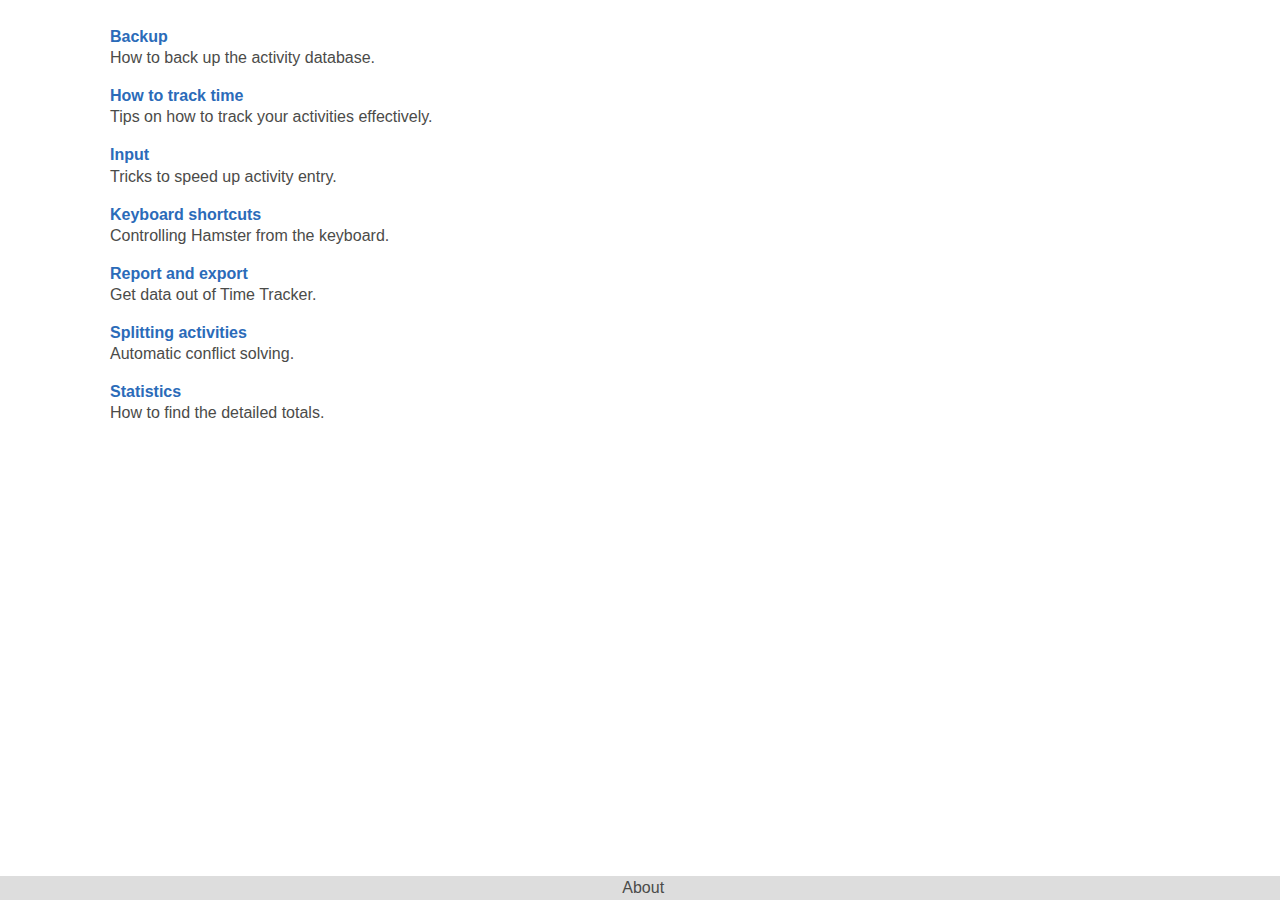
<file: help/C/index.html>
<!DOCTYPE html>
<html>
<head>
<meta http-equiv="Content-Type" content="text/html; charset=UTF-8">
<meta name="viewport" content="width=device-width, initial-scale=1.0, user-scalable=yes">
<title>Hamster Manual</title>
<link rel="stylesheet" type="text/css" href="C.css">
<script type="text/javascript" src="highlight.pack.js"></script><script>
document.addEventListener('DOMContentLoaded', function() {
  var matches = document.querySelectorAll('code.syntax')
  for (var i = 0; i < matches.length; i++) {
    hljs.highlightBlock(matches[i]);
  }
}, false);</script><script type="text/javascript" src="yelp.js"></script>
</head>
<body><main><div class="page">
<header><div class="inner pagewide"></div></header><article><div class="hgroup pagewide"></div>
<div class="region"><div class="contents pagewide"><div class="links topiclinks"><div class="inner"><div class="region"><div class="links-divs">
<div class="linkdiv "><a class="linkdiv" href="backup.html" title="Backup"><span class="title">Backup</span><span class="linkdiv-dash"> — </span><span class="desc">How to back up the activity database.</span></a></div>
<div class="linkdiv "><a class="linkdiv" href="tracking.html" title="How to track time"><span class="title">How to track time</span><span class="linkdiv-dash"> — </span><span class="desc">Tips on how to track your activities effectively.</span></a></div>
<div class="linkdiv "><a class="linkdiv" href="input.html" title="Input"><span class="title">Input</span><span class="linkdiv-dash"> — </span><span class="desc">Tricks to speed up activity entry.</span></a></div>
<div class="linkdiv "><a class="linkdiv" href="keys.html" title="Keyboard shortcuts"><span class="title">Keyboard shortcuts</span><span class="linkdiv-dash"> — </span><span class="desc">Controlling Hamster from the keyboard.</span></a></div>
<div class="linkdiv "><a class="linkdiv" href="reports.html" title="Report and export"><span class="title">Report and export</span><span class="linkdiv-dash"> — </span><span class="desc">Get data out of Time Tracker.</span></a></div>
<div class="linkdiv "><a class="linkdiv" href="merge.html" title="Splitting activities"><span class="title">Splitting activities</span><span class="linkdiv-dash"> — </span><span class="desc">Automatic conflict solving.</span></a></div>
<div class="linkdiv "><a class="linkdiv" href="statistics.html" title="Statistics"><span class="title">Statistics</span><span class="linkdiv-dash"> — </span><span class="desc">How to find the detailed totals.</span></a></div>
</div></div></div></div></div></div>
<div class="clear"></div></article><footer><div class="inner pagewide"><div class="about ui-expander" role="contentinfo">
<div class="yelp-data yelp-data-ui-expander" data-yelp-expanded="false"></div>
<div class="inner">
<div class="hgroup"><h2><span class="title">About</span></h2></div>
<div class="region"><div class="contents">
<div class="credits">
<div class="credits-authors">
<div class="title"><span class="title">Written By</span></div>
<ul class="credits"><li>Milo Casagrande</li></ul>
</div>
<div class="credits-blank"></div>
<div class="credits-blank"></div>
</div>
<div class="license">
<div class="title"><span class="title">License</span></div>
<div class="contents"><p class="p">Creative Commons Share Alike 3.0</p></div>
</div>
</div></div>
</div>
</div></div></footer>
</div></main></body>
</html>
</file>
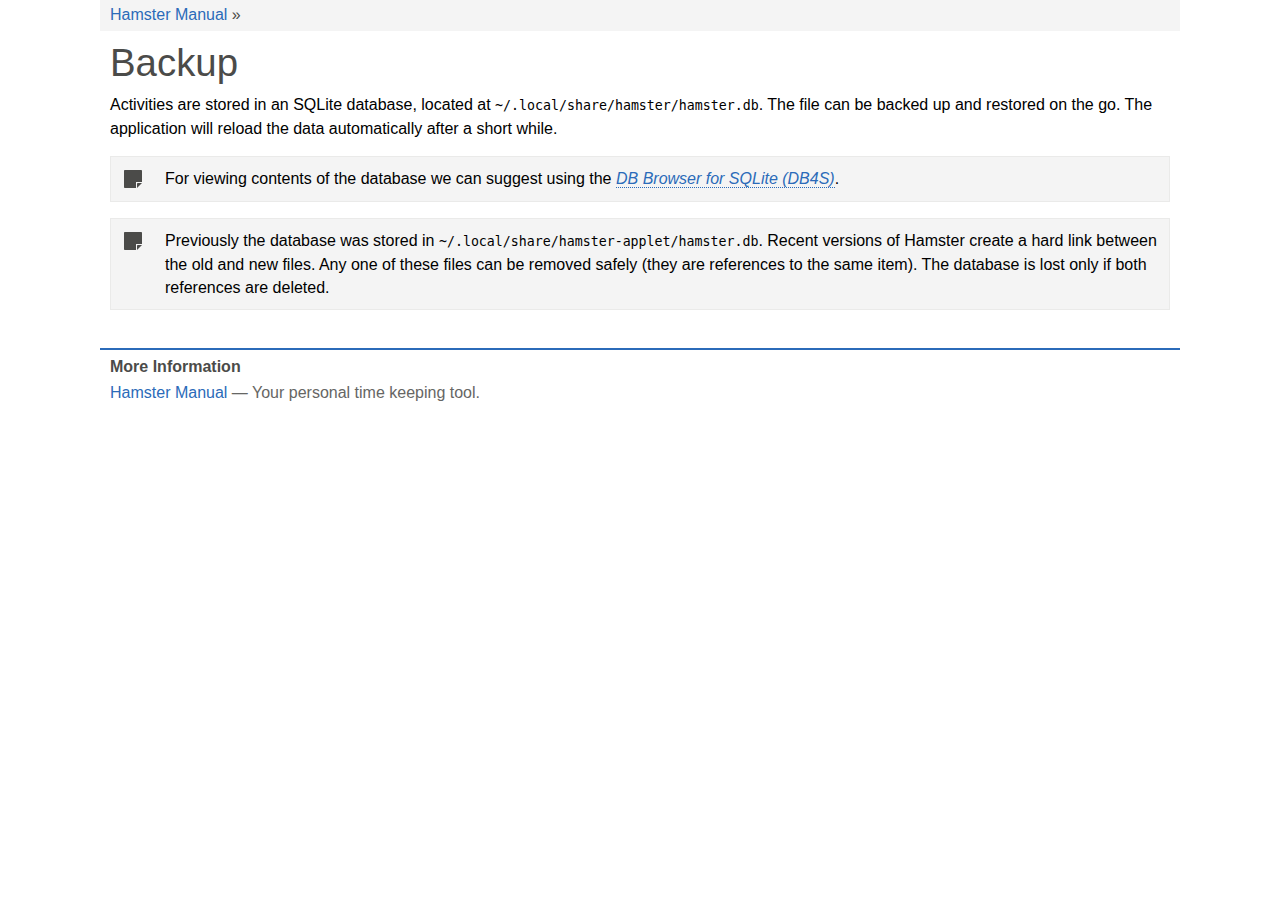
<file: help/C/backup.html>
<!DOCTYPE html>
<html>
<head>
<meta http-equiv="Content-Type" content="text/html; charset=UTF-8">
<meta name="viewport" content="width=device-width, initial-scale=1.0, user-scalable=yes">
<title>Backup</title>
<link rel="stylesheet" type="text/css" href="C.css">
<script type="text/javascript" src="highlight.pack.js"></script><script>
document.addEventListener('DOMContentLoaded', function() {
  var matches = document.querySelectorAll('code.syntax')
  for (var i = 0; i < matches.length; i++) {
    hljs.highlightBlock(matches[i]);
  }
}, false);</script><script type="text/javascript" src="yelp.js"></script>
</head>
<body><main><div class="page">
<header><div class="inner pagewide"><div class="trails" role="navigation"><div class="trail">
<a class="trail" href="index.html" title="Hamster Manual">Hamster Manual</a> » </div></div></div></header><article><div class="hgroup pagewide"><h1 class="title"><span class="title">Backup</span></h1></div>
<div class="region">
<div class="contents pagewide">
<p class="p">
    Activities are stored in an SQLite database, located at
    <span class="file">~/.local/share/hamster/hamster.db</span>.
    The file can be backed up and restored on the go.
    The application will reload the data automatically after a short while.
</p>
<div class="note" title="Note">
<svg width="24" height="24" version="1.1">
 <path class="yelp-svg-fill" d="m4 3h16c0.554 0 1 0.446 1 1v11h-6v6h-11c-0.554 0-1-0.446-1-1v-16c0-0.554 0.446-1 1-1z"></path>
 <path class="yelp-svg-fill" d="m17 16h4l-5 5v-4c0-0.554 0.446-1 1-1z"></path>
</svg><div class="inner"><div class="region"><div class="contents"><p class="p">
        For viewing contents of the database we can suggest using the
        <span class="link"><a href="https://sqlitebrowser.org/" title="https://sqlitebrowser.org/"><span class="app">DB Browser for SQLite (DB4S)</span></a></span>.
    </p></div></div></div>
</div>
<div class="note" title="Note">
<svg width="24" height="24" version="1.1">
 <path class="yelp-svg-fill" d="m4 3h16c0.554 0 1 0.446 1 1v11h-6v6h-11c-0.554 0-1-0.446-1-1v-16c0-0.554 0.446-1 1-1z"></path>
 <path class="yelp-svg-fill" d="m17 16h4l-5 5v-4c0-0.554 0.446-1 1-1z"></path>
</svg><div class="inner"><div class="region"><div class="contents"><p class="p">
        Previously the database was stored in
        <span class="file">~/.local/share/hamster-applet/hamster.db</span>.
        Recent versions of Hamster create a hard link between the old and new
        files.  Any one of these files can be removed safely (they are
        references to the same item).  The database is lost only if both
        references are deleted.
    </p></div></div></div>
</div>
</div>
<section class="links" role="navigation"><div class="inner">
<div class="hgroup pagewide"></div>
<div class="contents pagewide"><div class="links guidelinks"><div class="inner">
<div class="title"><h2><span class="title">More Information</span></h2></div>
<div class="region"><ul><li class="links ">
<a href="index.html" title="Hamster Manual">Hamster Manual</a><span class="desc"> — Your personal time keeping tool.</span>
</li></ul></div>
</div></div></div>
</div></section>
</div>
<div class="clear"></div></article><footer><div class="inner pagewide"></div></footer>
</div></main></body>
</html>
</file>
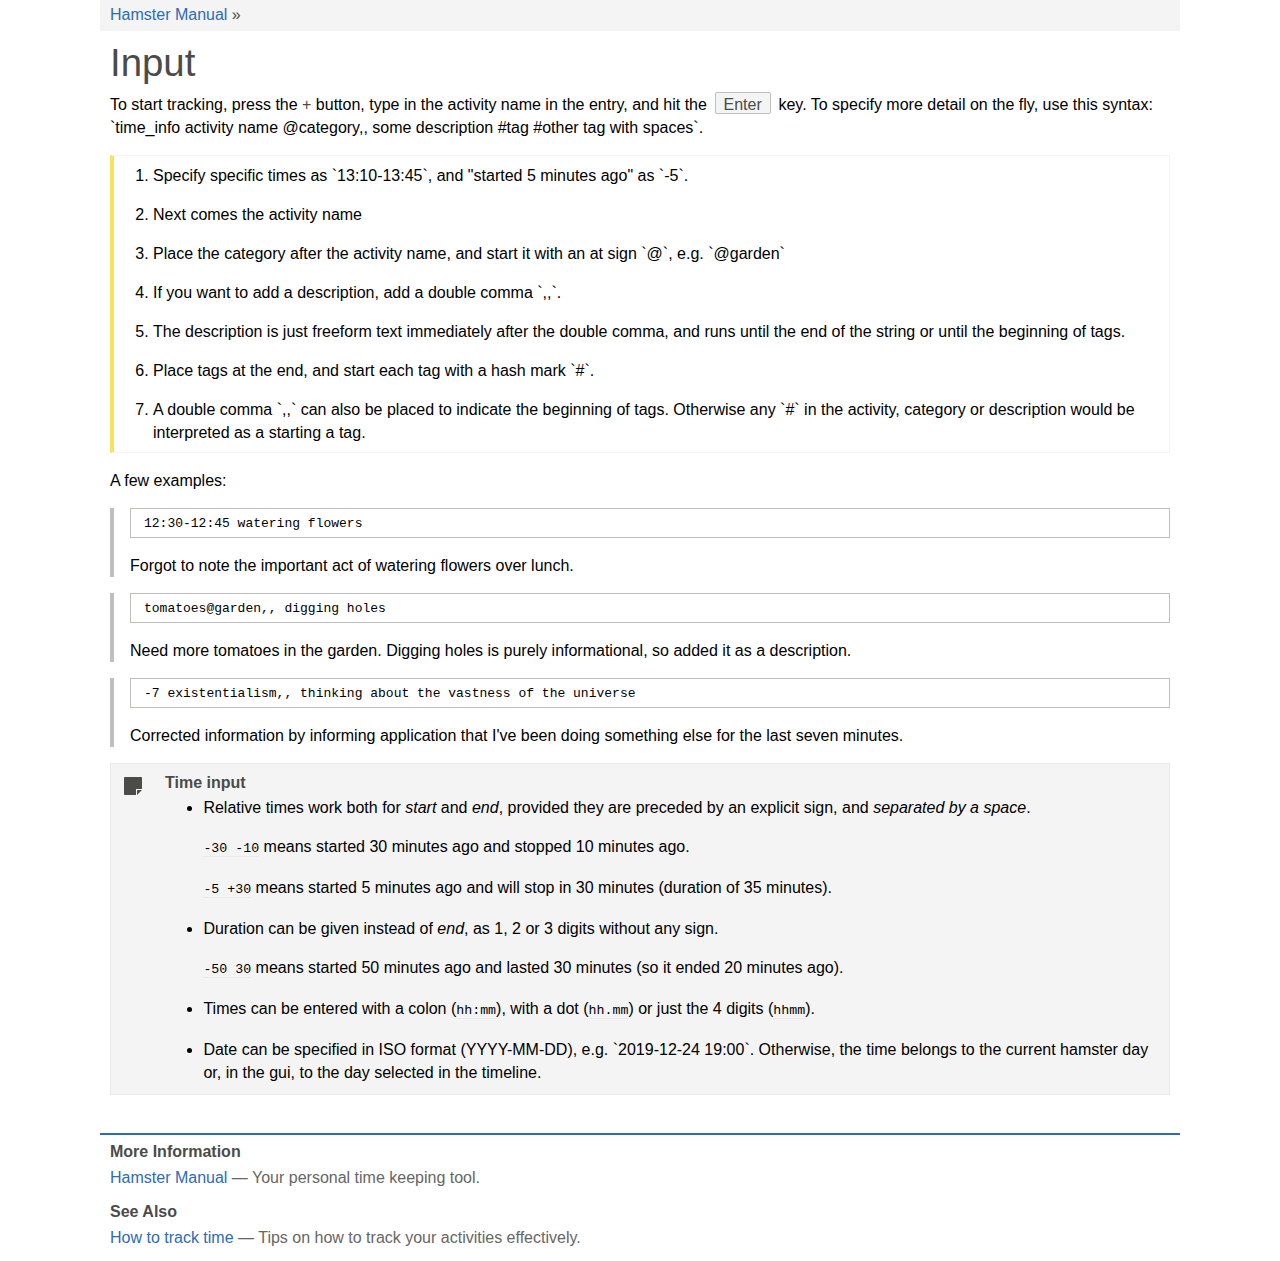
<file: help/C/input.html>
<!DOCTYPE html>
<html>
<head>
<meta http-equiv="Content-Type" content="text/html; charset=UTF-8">
<meta name="viewport" content="width=device-width, initial-scale=1.0, user-scalable=yes">
<title>Input</title>
<link rel="stylesheet" type="text/css" href="C.css">
<script type="text/javascript" src="highlight.pack.js"></script><script>
document.addEventListener('DOMContentLoaded', function() {
  var matches = document.querySelectorAll('code.syntax')
  for (var i = 0; i < matches.length; i++) {
    hljs.highlightBlock(matches[i]);
  }
}, false);</script><script type="text/javascript" src="yelp.js"></script>
</head>
<body><main><div class="page">
<header><div class="inner pagewide"><div class="trails" role="navigation"><div class="trail">
<a class="trail" href="index.html" title="Hamster Manual">Hamster Manual</a> » </div></div></div></header><article><div class="hgroup pagewide"><h1 class="title"><span class="title">Input</span></h1></div>
<div class="region">
<div class="contents pagewide">
<p class="p">
    To start tracking, press the <span class="gui">+</span> button,
    type in the activity name in the entry,
    and hit the <span class="key"><kbd>Enter</kbd></span> key.
    To specify more detail on the fly, use this syntax: 
    `time_info activity name @category,, some description #tag #other tag with spaces`.
</p>
<div class="steps"><div class="inner"><div class="region"><ol class="steps">
<li class="steps"><p class="p">Specify specific times as `13:10-13:45`, and "started 5 minutes ago" as `-5`.</p></li>
<li class="steps"><p class="p">Next comes the activity name</p></li>
<li class="steps"><p class="p">Place the category after the activity name, and start it with an at sign `@`, e.g. `@garden`</p></li>
<li class="steps"><p class="p">If you want to add a description, add a double comma `,,`.</p></li>
<li class="steps"><p class="p">The description is just freeform text immediately after the double comma, and runs until the end of the string or until the beginning of tags.</p></li>
<li class="steps"><p class="p">Place tags at the end, and start each tag with a hash mark `#`.</p></li>
<li class="steps"><p class="p">A double comma `,,` can also be placed to indicate the beginning of tags. Otherwise any `#` in the activity, category or description would be interpreted as a starting a tag.</p></li>
</ol></div></div></div>
<p class="p">
    A few examples:
</p>
<div class="example"><div class="inner"><div class="region"><div class="contents">
<div class="code"><pre class="contents"><code>12:30-12:45 watering flowers</code></pre></div>
<p class="p">Forgot to note the important act of watering flowers over lunch.</p>
</div></div></div></div>
<div class="example"><div class="inner"><div class="region"><div class="contents">
<div class="code"><pre class="contents"><code>tomatoes@garden,, digging holes</code></pre></div>
<p class="p">
        Need more tomatoes in the garden. Digging holes is purely informational,
        so added it as a description.
    </p>
</div></div></div></div>
<div class="example"><div class="inner"><div class="region"><div class="contents">
<div class="code"><pre class="contents"><code>-7 existentialism,, thinking about the vastness of the universe</code></pre></div>
<p class="p">
        Corrected information by informing application that I've been
        doing something else for the last seven minutes.
    </p>
</div></div></div></div>
<div class="note" title="Note">
<svg width="24" height="24" version="1.1">
 <path class="yelp-svg-fill" d="m4 3h16c0.554 0 1 0.446 1 1v11h-6v6h-11c-0.554 0-1-0.446-1-1v-16c0-0.554 0.446-1 1-1z"></path>
 <path class="yelp-svg-fill" d="m17 16h4l-5 5v-4c0-0.554 0.446-1 1-1z"></path>
</svg><div class="inner">
<div class="title title-note"><h2><span class="title">Time input</span></h2></div>
<div class="region"><div class="contents"><div class="list"><div class="inner"><div class="region"><ul class="list">
<li class="list">
<p class="p">Relative times work both for <span class="var">start</span> and <span class="var">end</span>,
            provided they are preceded by an explicit sign, 
            and <span class="em">separated by a space</span>.</p>
<p class="p"><span class="code">-30 -10</span> means started 30 minutes ago and stopped 10 minutes ago.</p>
<p class="p"><span class="code">-5 +30</span> means started 5 minutes ago and will stop in 30 minutes
            (duration of 35 minutes).</p>
</li>
<li class="list">
<p class="p">Duration can be given instead of <span class="var">end</span>, 
            as 1, 2 or 3 digits without any sign.</p>
<p class="p"><span class="code">-50 30</span> means started 50 minutes ago and lasted 30 minutes
            (so it ended 20 minutes ago).</p>
</li>
<li class="list"><p class="p">Times can be entered with a colon (<span class="code">hh:mm</span>),
            with a dot (<span class="code">hh.mm</span>) or just the 4 digits (<span class="code">hhmm</span>).</p></li>
<li class="list"><p class="p">Date can be specified in ISO format (YYYY-MM-DD), e.g. `2019-12-24 19:00`. Otherwise, the time belongs to the current hamster day or, in the gui, to the day selected in the timeline.</p></li>
</ul></div></div></div></div></div>
</div>
</div>
</div>
<section class="links" role="navigation"><div class="inner">
<div class="hgroup pagewide"></div>
<div class="contents pagewide">
<div class="links guidelinks"><div class="inner">
<div class="title"><h2><span class="title">More Information</span></h2></div>
<div class="region"><ul><li class="links ">
<a href="index.html" title="Hamster Manual">Hamster Manual</a><span class="desc"> — Your personal time keeping tool.</span>
</li></ul></div>
</div></div>
<div class="links seealsolinks"><div class="inner">
<div class="title"><h2><span class="title">See Also</span></h2></div>
<div class="region"><ul><li class="links ">
<a href="tracking.html" title="How to track time">How to track time</a><span class="desc"> — Tips on how to track your activities effectively.</span>
</li></ul></div>
</div></div>
</div>
</div></section>
</div>
<div class="clear"></div></article><footer><div class="inner pagewide"></div></footer>
</div></main></body>
</html>
</file>
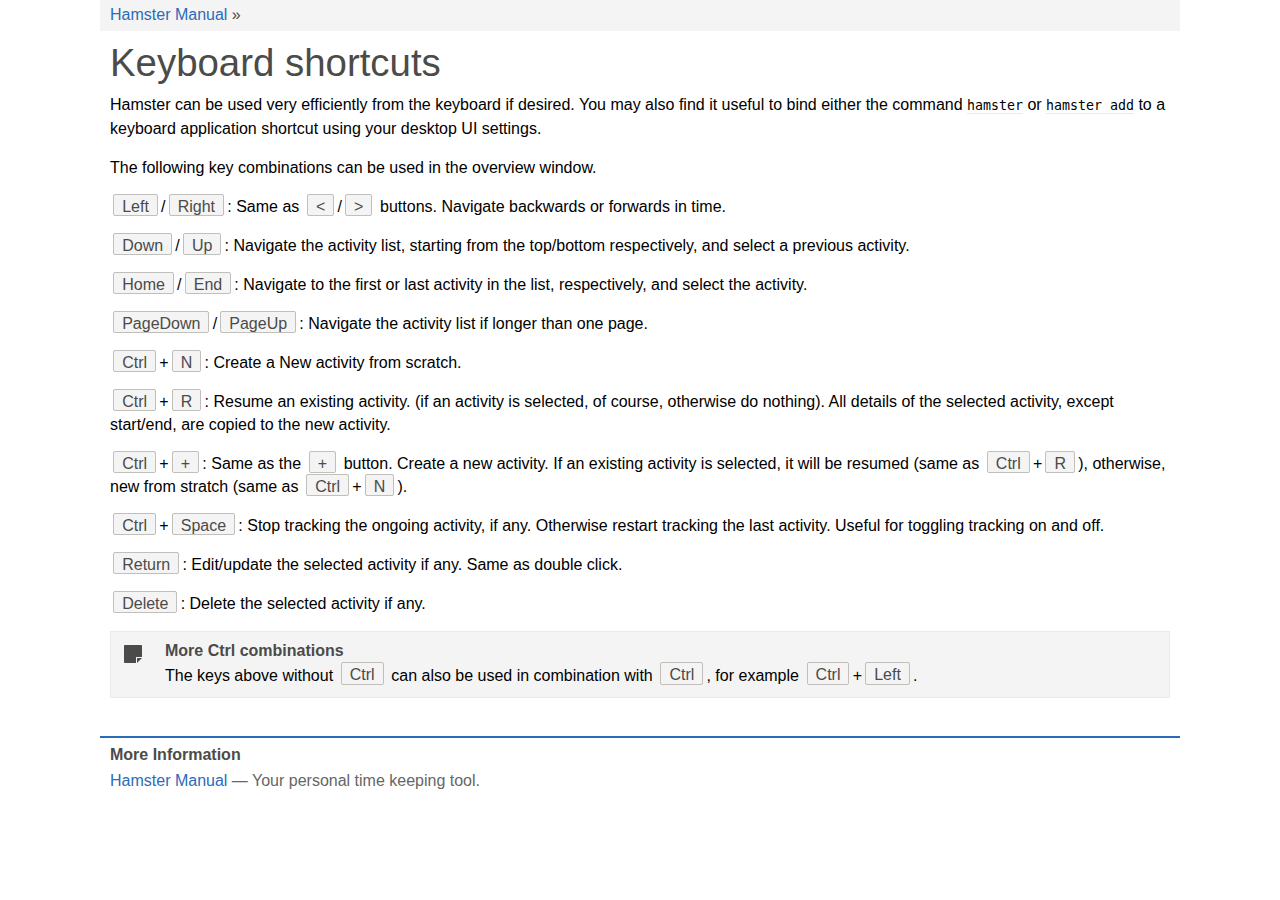
<file: help/C/keys.html>
<!DOCTYPE html>
<html>
<head>
<meta http-equiv="Content-Type" content="text/html; charset=UTF-8">
<meta name="viewport" content="width=device-width, initial-scale=1.0, user-scalable=yes">
<title>Keyboard shortcuts</title>
<link rel="stylesheet" type="text/css" href="C.css">
<script type="text/javascript" src="highlight.pack.js"></script><script>
document.addEventListener('DOMContentLoaded', function() {
  var matches = document.querySelectorAll('code.syntax')
  for (var i = 0; i < matches.length; i++) {
    hljs.highlightBlock(matches[i]);
  }
}, false);</script><script type="text/javascript" src="yelp.js"></script>
</head>
<body><main><div class="page">
<header><div class="inner pagewide"><div class="trails" role="navigation"><div class="trail">
<a class="trail" href="index.html" title="Hamster Manual">Hamster Manual</a> » </div></div></div></header><article><div class="hgroup pagewide"><h1 class="title"><span class="title">Keyboard shortcuts</span></h1></div>
<div class="region">
<div class="contents pagewide">
<p class="p"> Hamster can be used very efficiently from the keyboard if desired. You
    may also find it useful to bind either the command <span class="code">hamster</span>
    or <span class="code">hamster add</span> to a keyboard application shortcut using
    your desktop UI settings.</p>
<p class="p"> The following key combinations can be used in the overview window.</p>
<p class="p"><span class="key"><kbd>Left</kbd></span>/<span class="key"><kbd>Right</kbd></span>:
Same as <span class="key"><kbd>&lt;</kbd></span>/<span class="key"><kbd>&gt;</kbd></span> buttons.
Navigate backwards or forwards in time.</p>
<p class="p"><span class="key"><kbd>Down</kbd></span>/<span class="key"><kbd>Up</kbd></span>: Navigate the activity list, starting from the
top/bottom respectively, and select a previous activity.</p>
<p class="p"><span class="key"><kbd>Home</kbd></span>/<span class="key"><kbd>End</kbd></span>: Navigate to the first or last activity in the
list, respectively, and select the activity.</p>
<p class="p"><span class="key"><kbd>PageDown</kbd></span>/<span class="key"><kbd>PageUp</kbd></span>: Navigate the activity list if longer
than one page.</p>
<p class="p"><span class="key"><kbd>Ctrl</kbd></span>+<span class="key"><kbd>N</kbd></span>: Create a New activity from scratch.</p>
<p class="p"><span class="key"><kbd>Ctrl</kbd></span>+<span class="key"><kbd>R</kbd></span>: Resume an existing activity.
(if an activity is selected, of course, otherwise do nothing).
All details of the selected activity, except start/end, are copied to the new activity.</p>
<p class="p"><span class="key"><kbd>Ctrl</kbd></span>+<span class="key"><kbd>+</kbd></span>: Same as the <span class="key"><kbd>+</kbd></span> button.
Create a new activity.
If an existing activity is selected,
it will be resumed (same as <span class="key"><kbd>Ctrl</kbd></span>+<span class="key"><kbd>R</kbd></span>),
otherwise, new from stratch (same as <span class="key"><kbd>Ctrl</kbd></span>+<span class="key"><kbd>N</kbd></span>).</p>
<p class="p"><span class="key"><kbd>Ctrl</kbd></span>+<span class="key"><kbd>Space</kbd></span>: Stop tracking the ongoing activity, if
any. Otherwise restart tracking the last activity. Useful for toggling tracking on and off.</p>
<p class="p"><span class="key"><kbd>Return</kbd></span>: Edit/update the selected activity if any. Same as double
click.</p>
<p class="p"><span class="key"><kbd>Delete</kbd></span>: Delete the selected activity if any.</p>
<div class="note" title="Note">
<svg width="24" height="24" version="1.1">
 <path class="yelp-svg-fill" d="m4 3h16c0.554 0 1 0.446 1 1v11h-6v6h-11c-0.554 0-1-0.446-1-1v-16c0-0.554 0.446-1 1-1z"></path>
 <path class="yelp-svg-fill" d="m17 16h4l-5 5v-4c0-0.554 0.446-1 1-1z"></path>
</svg><div class="inner">
<div class="title title-note"><h2><span class="title">More Ctrl combinations</span></h2></div>
<div class="region"><div class="contents"><p class="p"> The keys above without <span class="key"><kbd>Ctrl</kbd></span> can also be used in
    combination with <span class="key"><kbd>Ctrl</kbd></span>, for example
    <span class="key"><kbd>Ctrl</kbd></span>+<span class="key"><kbd>Left</kbd></span>.</p></div></div>
</div>
</div>
</div>
<section class="links" role="navigation"><div class="inner">
<div class="hgroup pagewide"></div>
<div class="contents pagewide"><div class="links guidelinks"><div class="inner">
<div class="title"><h2><span class="title">More Information</span></h2></div>
<div class="region"><ul><li class="links ">
<a href="index.html" title="Hamster Manual">Hamster Manual</a><span class="desc"> — Your personal time keeping tool.</span>
</li></ul></div>
</div></div></div>
</div></section>
</div>
<div class="clear"></div></article><footer><div class="inner pagewide"></div></footer>
</div></main></body>
</html>
</file>
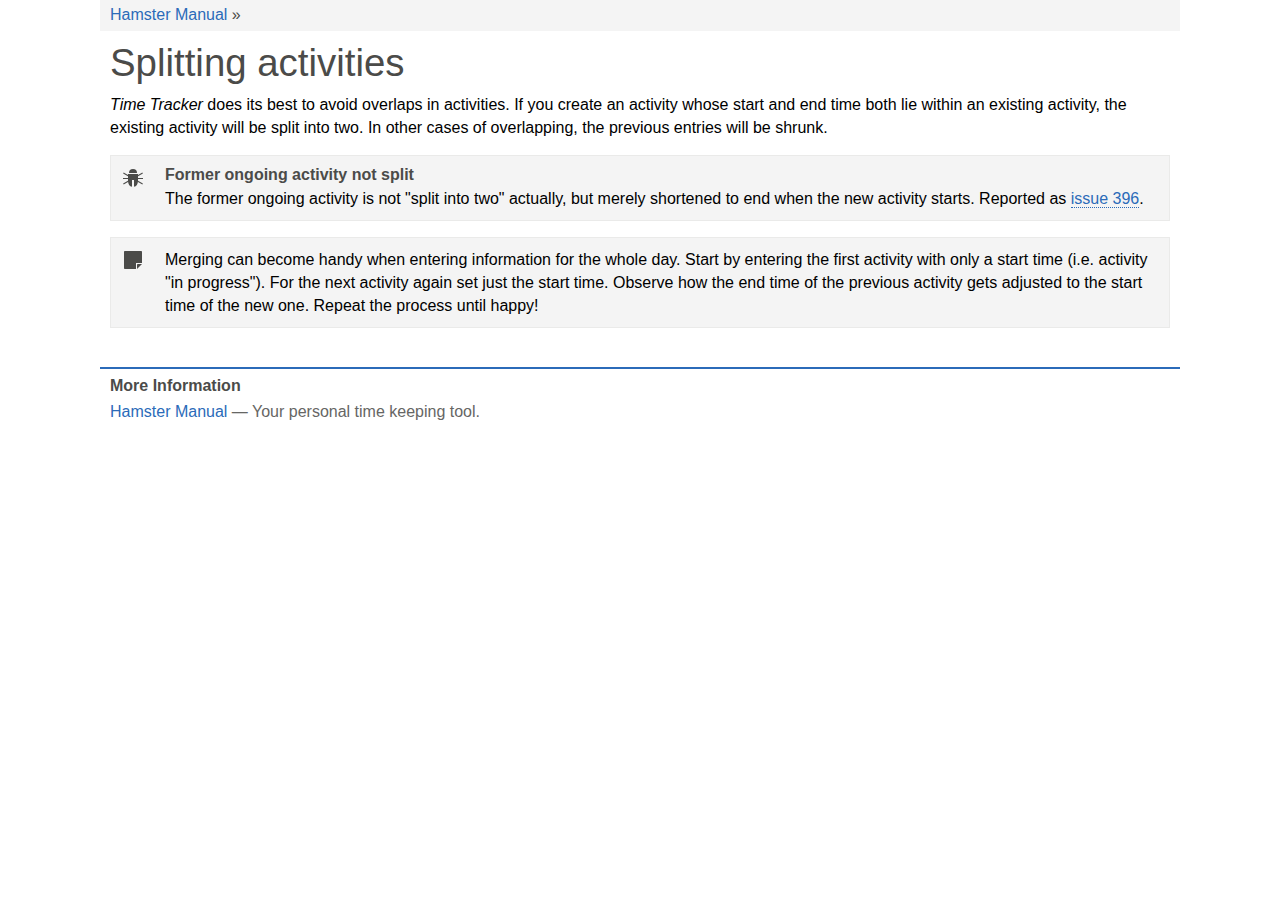
<file: help/C/merge.html>
<!DOCTYPE html>
<html>
<head>
<meta http-equiv="Content-Type" content="text/html; charset=UTF-8">
<meta name="viewport" content="width=device-width, initial-scale=1.0, user-scalable=yes">
<title>Splitting activities</title>
<link rel="stylesheet" type="text/css" href="C.css">
<script type="text/javascript" src="highlight.pack.js"></script><script>
document.addEventListener('DOMContentLoaded', function() {
  var matches = document.querySelectorAll('code.syntax')
  for (var i = 0; i < matches.length; i++) {
    hljs.highlightBlock(matches[i]);
  }
}, false);</script><script type="text/javascript" src="yelp.js"></script>
</head>
<body><main><div class="page">
<header><div class="inner pagewide"><div class="trails" role="navigation"><div class="trail">
<a class="trail" href="index.html" title="Hamster Manual">Hamster Manual</a> » </div></div></div></header><article><div class="hgroup pagewide"><h1 class="title"><span class="title">Splitting activities</span></h1></div>
<div class="region">
<div class="contents pagewide">
<p class="p">
    <span class="app">Time Tracker</span> does its best to avoid overlaps in activities.
    If you create an activity whose start and end time both lie within an
    existing activity, the existing activity will be split into two. In
    other cases of overlapping, the previous entries will be shrunk.
</p>
<div class="note note-bug" title="Bug">
<svg width="24" height="24" version="1.1">
 <path class="yelp-svg-fill" d="m7 8v7h0.0078a5 6.3027 0 0 0 3.9922 5.867v-6.867h2v6.871a5 6.3027 0 0 0 3.988-5.871h0.012v-7h-10z"></path>
 <path class="yelp-svg-fill" d="m12 3a4 4 0 0 0-4 4h8a4 4 0 0 0-4-4z"></path>
 <path class="yelp-svg-fill" d="m16 12h6v1h-6z"></path>
 <path class="yelp-svg-fill" transform="rotate(-30)" d="m9.2045 16.361h6v1h-6z"></path>
 <path class="yelp-svg-fill" transform="rotate(30)" d="m21.704 4.2894h6v1h-6z"></path>
 <path class="yelp-svg-fill" d="m2 12h6v1h-6z"></path>
 <path class="yelp-svg-fill" transform="rotate(30)" d="m5.5801 4.3612h6v1h-6z"></path>
 <path class="yelp-svg-fill" transform="rotate(-30)" d="m-6.9199 16.289h6v1h-6z"></path>
</svg><div class="inner">
<div class="title title-note"><h2><span class="title">Former ongoing activity not split</span></h2></div>
<div class="region"><div class="contents"><p class="p">
        The former ongoing activity is not "split into two" actually,
        but merely shortened to end when the new activity starts.
        Reported as <span class="link"><a href="https://github.com/projecthamster/hamster/issues/396" title="https://github.com/projecthamster/hamster/issues/396">issue 396</a></span>.
    </p></div></div>
</div>
</div>
<div class="note" title="Note">
<svg width="24" height="24" version="1.1">
 <path class="yelp-svg-fill" d="m4 3h16c0.554 0 1 0.446 1 1v11h-6v6h-11c-0.554 0-1-0.446-1-1v-16c0-0.554 0.446-1 1-1z"></path>
 <path class="yelp-svg-fill" d="m17 16h4l-5 5v-4c0-0.554 0.446-1 1-1z"></path>
</svg><div class="inner"><div class="region"><div class="contents"><p class="p">
        Merging can become handy when entering information for the whole
        day. Start by entering the first activity with only a start time
        (i.e. activity "in progress"). For the next activity again set just
        the start time. Observe how the end time of the previous activity
        gets adjusted to the start time of the new one. Repeat the process
        until happy!
    </p></div></div></div>
</div>
</div>
<section class="links" role="navigation"><div class="inner">
<div class="hgroup pagewide"></div>
<div class="contents pagewide"><div class="links guidelinks"><div class="inner">
<div class="title"><h2><span class="title">More Information</span></h2></div>
<div class="region"><ul><li class="links ">
<a href="index.html" title="Hamster Manual">Hamster Manual</a><span class="desc"> — Your personal time keeping tool.</span>
</li></ul></div>
</div></div></div>
</div></section>
</div>
<div class="clear"></div></article><footer><div class="inner pagewide"></div></footer>
</div></main></body>
</html>
</file>
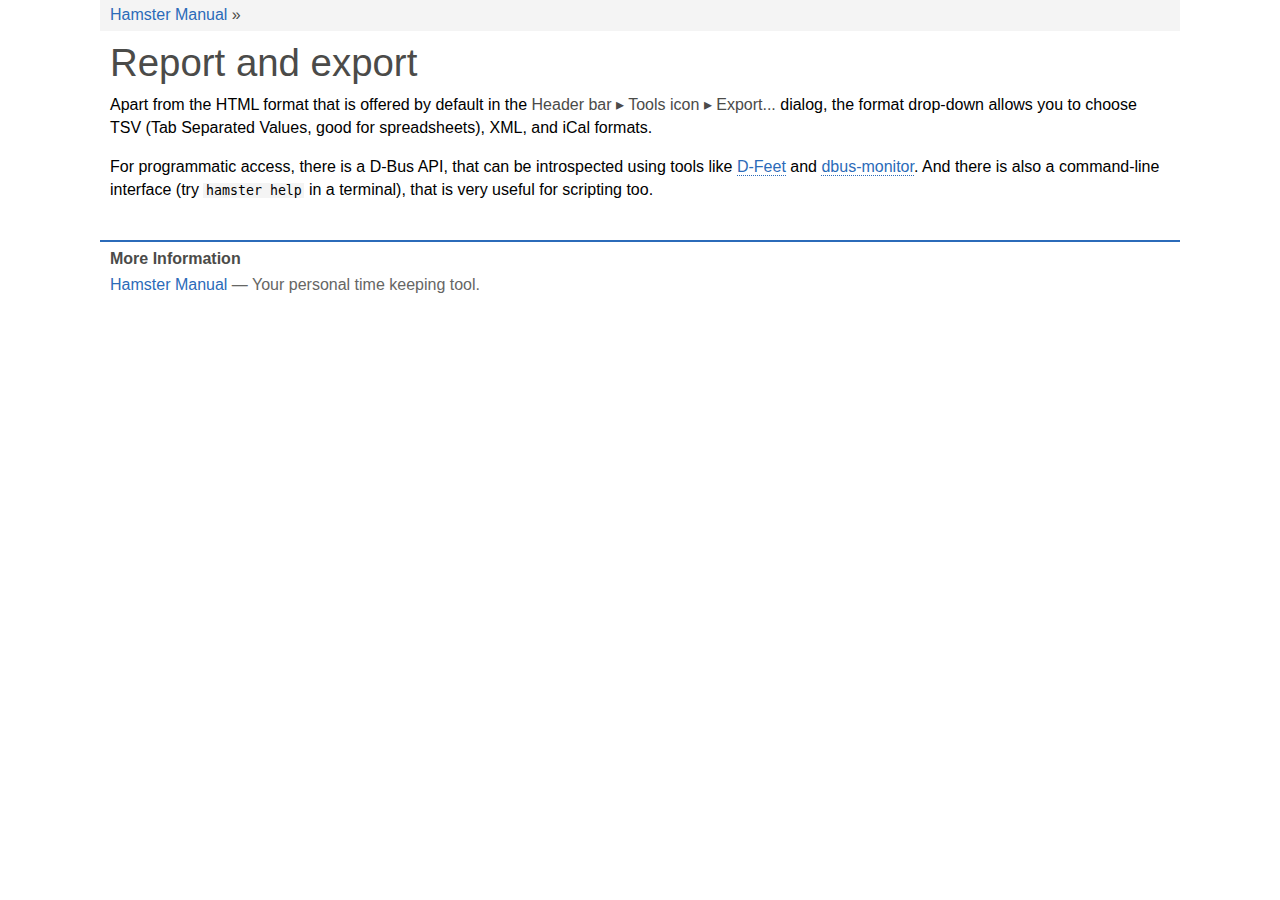
<file: help/C/reports.html>
<!DOCTYPE html>
<html>
<head>
<meta http-equiv="Content-Type" content="text/html; charset=UTF-8">
<meta name="viewport" content="width=device-width, initial-scale=1.0, user-scalable=yes">
<title>Report and export</title>
<link rel="stylesheet" type="text/css" href="C.css">
<script type="text/javascript" src="highlight.pack.js"></script><script>
document.addEventListener('DOMContentLoaded', function() {
  var matches = document.querySelectorAll('code.syntax')
  for (var i = 0; i < matches.length; i++) {
    hljs.highlightBlock(matches[i]);
  }
}, false);</script><script type="text/javascript" src="yelp.js"></script>
</head>
<body><main><div class="page">
<header><div class="inner pagewide"><div class="trails" role="navigation"><div class="trail">
<a class="trail" href="index.html" title="Hamster Manual">Hamster Manual</a> » </div></div></div></header><article><div class="hgroup pagewide"><h1 class="title"><span class="title">Report and export</span></h1></div>
<div class="region">
<div class="contents pagewide">
<p class="p">
    Apart from the HTML format that is offered by default 
    in the <span class="guiseq"><span class="gui">Header bar</span> ▸ <span class="gui">Tools icon</span> ▸ <span class="gui">Export...</span></span>
    dialog, the format drop-down allows you to choose
    TSV (Tab Separated Values, good for spreadsheets), XML, and iCal formats.
</p>
<p class="p">
    For programmatic access, there is a D-Bus API, that can be introspected
    using tools like 
    <span class="link"><a href="https://wiki.gnome.org/action/show/Apps/DFeet" title="https://wiki.gnome.org/action/show/Apps/DFeet">D-Feet</a></span> and 
    <span class="link"><a href="https://dbus.freedesktop.org/doc/dbus-monitor.1.html" title="https://dbus.freedesktop.org/doc/dbus-monitor.1.html">dbus-monitor</a></span>.
    
    And there is also a command-line interface (try <span class="cmd">hamster help</span> in a terminal),
    that is very useful for scripting too.
</p>
</div>
<section class="links" role="navigation"><div class="inner">
<div class="hgroup pagewide"></div>
<div class="contents pagewide"><div class="links guidelinks"><div class="inner">
<div class="title"><h2><span class="title">More Information</span></h2></div>
<div class="region"><ul><li class="links ">
<a href="index.html" title="Hamster Manual">Hamster Manual</a><span class="desc"> — Your personal time keeping tool.</span>
</li></ul></div>
</div></div></div>
</div></section>
</div>
<div class="clear"></div></article><footer><div class="inner pagewide"></div></footer>
</div></main></body>
</html>
</file>
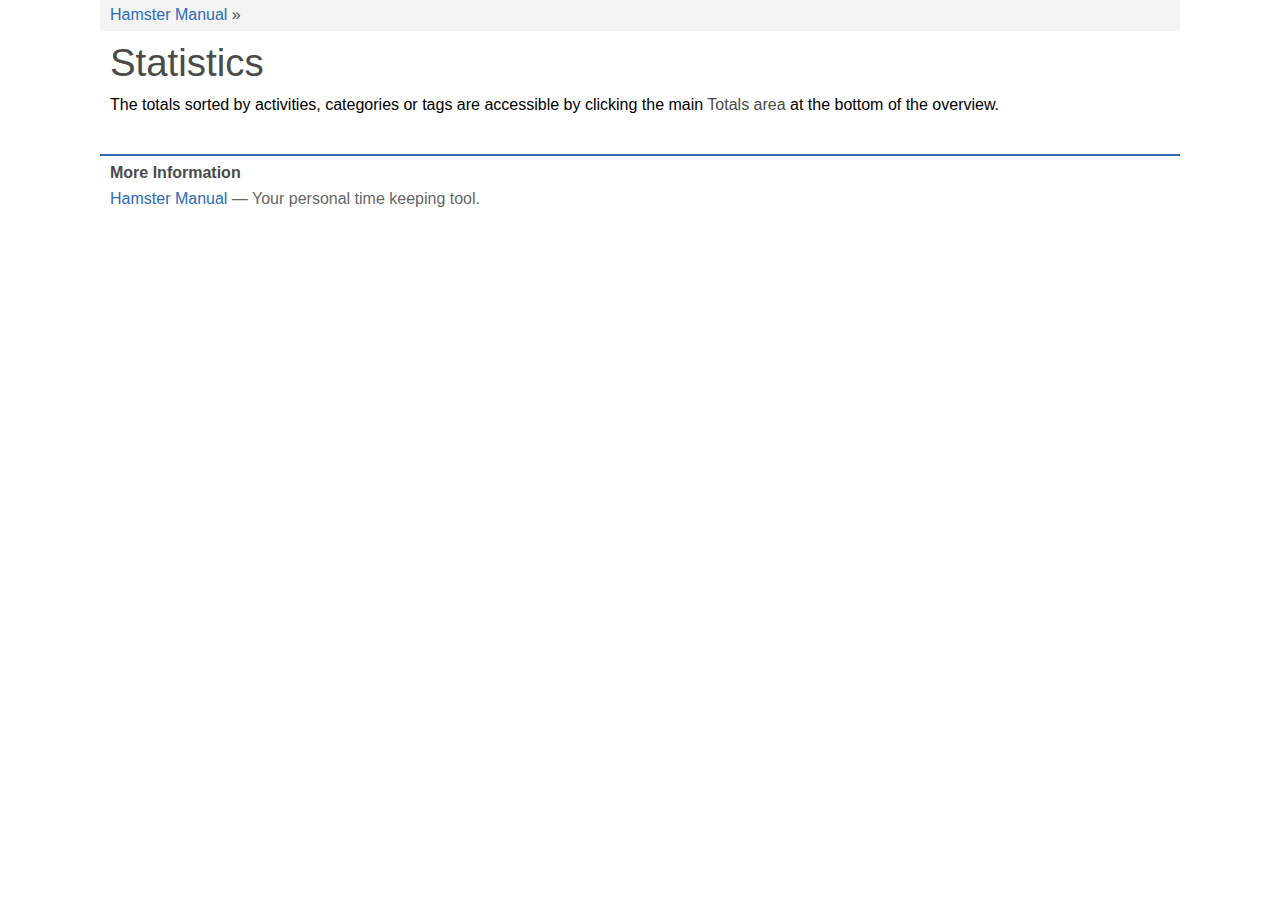
<file: help/C/statistics.html>
<!DOCTYPE html>
<html>
<head>
<meta http-equiv="Content-Type" content="text/html; charset=UTF-8">
<meta name="viewport" content="width=device-width, initial-scale=1.0, user-scalable=yes">
<title>Statistics</title>
<link rel="stylesheet" type="text/css" href="C.css">
<script type="text/javascript" src="highlight.pack.js"></script><script>
document.addEventListener('DOMContentLoaded', function() {
  var matches = document.querySelectorAll('code.syntax')
  for (var i = 0; i < matches.length; i++) {
    hljs.highlightBlock(matches[i]);
  }
}, false);</script><script type="text/javascript" src="yelp.js"></script>
</head>
<body><main><div class="page">
<header><div class="inner pagewide"><div class="trails" role="navigation"><div class="trail">
<a class="trail" href="index.html" title="Hamster Manual">Hamster Manual</a> » </div></div></div></header><article><div class="hgroup pagewide"><h1 class="title"><span class="title">Statistics</span></h1></div>
<div class="region">
<div class="contents pagewide"><p class="p">
    The totals sorted by activities, categories or tags
    are accessible by clicking the main <span class="gui">Totals area</span>
    at the bottom of the overview.
</p></div>
<section class="links" role="navigation"><div class="inner">
<div class="hgroup pagewide"></div>
<div class="contents pagewide"><div class="links guidelinks"><div class="inner">
<div class="title"><h2><span class="title">More Information</span></h2></div>
<div class="region"><ul><li class="links ">
<a href="index.html" title="Hamster Manual">Hamster Manual</a><span class="desc"> — Your personal time keeping tool.</span>
</li></ul></div>
</div></div></div>
</div></section>
</div>
<div class="clear"></div></article><footer><div class="inner pagewide"></div></footer>
</div></main></body>
</html>
</file>
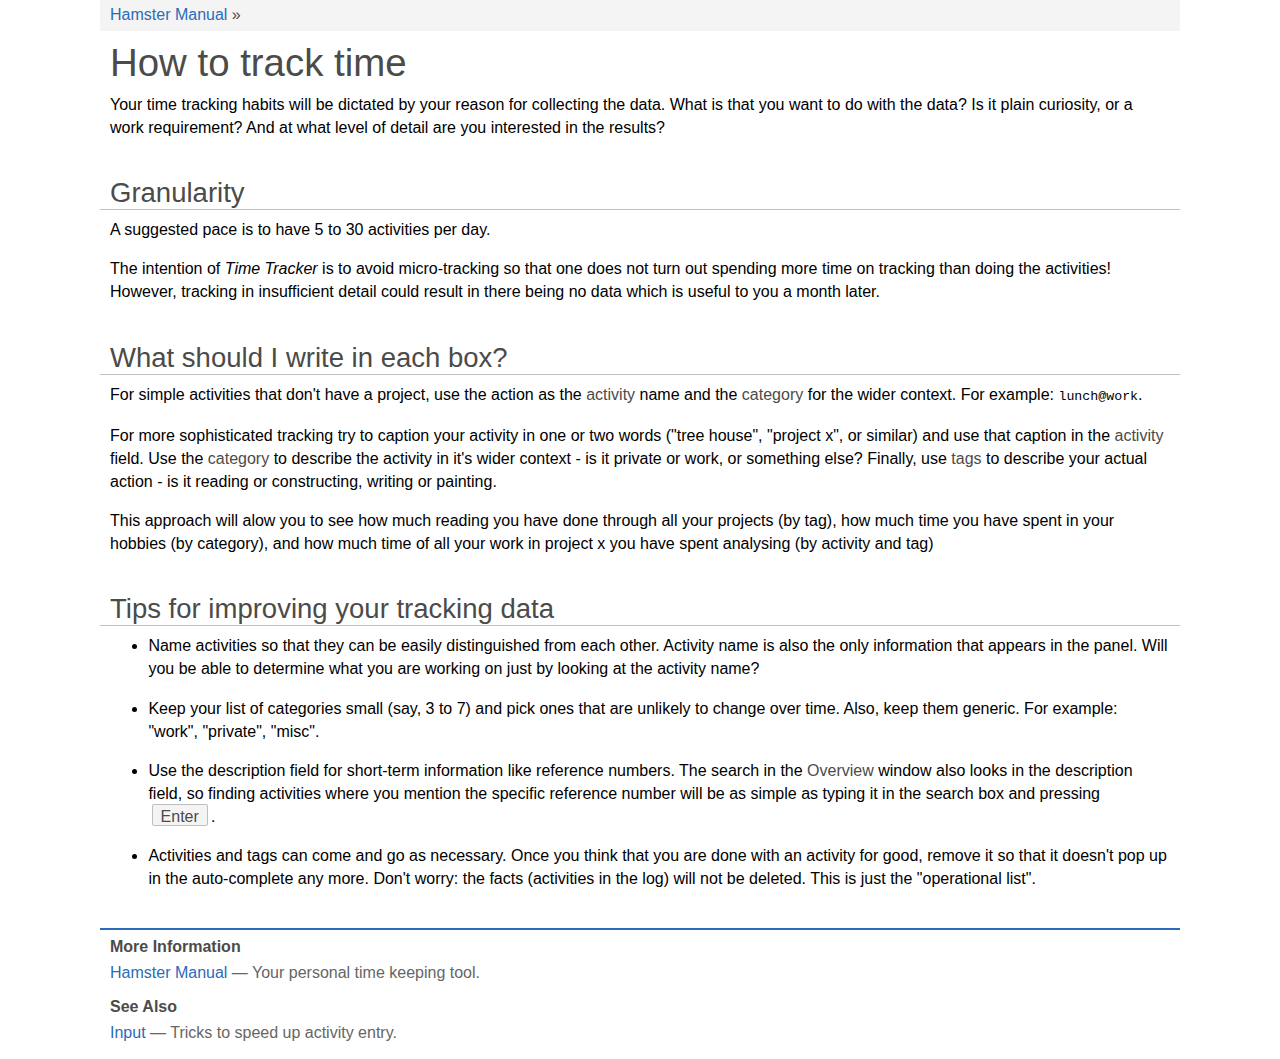
<file: help/C/tracking.html>
<!DOCTYPE html>
<html>
<head>
<meta http-equiv="Content-Type" content="text/html; charset=UTF-8">
<meta name="viewport" content="width=device-width, initial-scale=1.0, user-scalable=yes">
<title>How to track time</title>
<link rel="stylesheet" type="text/css" href="C.css">
<script type="text/javascript" src="highlight.pack.js"></script><script>
document.addEventListener('DOMContentLoaded', function() {
  var matches = document.querySelectorAll('code.syntax')
  for (var i = 0; i < matches.length; i++) {
    hljs.highlightBlock(matches[i]);
  }
}, false);</script><script type="text/javascript" src="yelp.js"></script>
</head>
<body><main><div class="page">
<header><div class="inner pagewide"><div class="trails" role="navigation"><div class="trail">
<a class="trail" href="index.html" title="Hamster Manual">Hamster Manual</a> » </div></div></div></header><article><div class="hgroup pagewide"><h1 class="title"><span class="title">How to track time</span></h1></div>
<div class="region">
<div class="contents pagewide"><p class="p">
    Your time tracking habits will be dictated by your reason for
    collecting the data. What is that you want to do with the data? Is it plain
    curiosity, or a work requirement? And at what level of detail are you
    interested in the results?
</p></div>
<section id="granularity"><div class="inner">
<div class="hgroup pagewide"><h2 class="title"><span class="title">Granularity</span></h2></div>
<div class="region"><div class="contents pagewide">
<p class="p">A suggested pace is to have 5 to 30 activities per day.</p>
<p class="p">
    The intention of <span class="app">Time Tracker</span> is to avoid micro-tracking so that
    one does not turn out spending more time on tracking than doing the
    activities! However, tracking in insufficient detail could result in
    there being no data which is useful to you a month later.
</p>
</div></div>
</div></section><section id="fields"><div class="inner">
<div class="hgroup pagewide"><h2 class="title"><span class="title">What should I write in each box?</span></h2></div>
<div class="region"><div class="contents pagewide">
<p class="p">
    For simple activities that don't have a project, use the action as the
    <span class="gui">activity</span> name and the <span class="gui">category</span> for the wider context. For
    example: <span class="input">lunch@work</span>.
</p>
<p class="p">
For more sophisticated tracking try to caption your activity in one or two
words ("tree house", "project x", or similar) and use that caption in the
<span class="gui">activity</span> field.
Use the <span class="gui">category</span> to describe the activity in it's wider context -
is it private or work, or something else?
Finally, use <span class="gui">tags</span> to describe your actual action - is it reading
or constructing, writing or painting.
</p>
<p class="p">This approach will alow you to see how much reading you have done through
all your projects (by tag), how much time you have spent in your hobbies
(by category), and how much time of all your work in project x you have spent
analysing (by activity and tag)
</p>
</div></div>
</div></section><section id=""><div class="inner">
<div class="hgroup pagewide"><h2 class="title"><span class="title">Tips for improving your tracking data</span></h2></div>
<div class="region"><div class="contents pagewide"><div class="list"><div class="inner"><div class="region"><ul class="list">
<li class="list"><p class="p">Name activities so that they can be easily distinguished from each
    other. Activity name is also the only information that appears in the
    panel.  Will you be able to determine what you are working on just
    by looking at the activity name?
    </p></li>
<li class="list"><p class="p">Keep your list of categories small (say, 3 to 7) and pick ones that
    are unlikely to change over time. Also, keep them generic. For example:
    "work", "private", "misc".
    </p></li>
<li class="list"><p class="p">Use the description field for short-term information like
    reference numbers. The search in the <span class="gui">Overview</span> window also
    looks in the description field, so finding activities where you mention
    the specific reference number will be as simple as typing it in the
    search box and pressing <span class="key"><kbd>Enter</kbd></span>.
    </p></li>
<li class="list"><p class="p">Activities and tags can come and go as necessary. Once you think
    that you are done with an activity for good, remove it so that it doesn't
    pop up in the auto-complete any more. Don't worry: the facts (activities in
    the log) will not be deleted. This is just the "operational list".
    </p></li>
</ul></div></div></div></div></div>
</div></section><section class="links" role="navigation"><div class="inner">
<div class="hgroup pagewide"></div>
<div class="contents pagewide">
<div class="links guidelinks"><div class="inner">
<div class="title"><h2><span class="title">More Information</span></h2></div>
<div class="region"><ul><li class="links ">
<a href="index.html" title="Hamster Manual">Hamster Manual</a><span class="desc"> — Your personal time keeping tool.</span>
</li></ul></div>
</div></div>
<div class="links seealsolinks"><div class="inner">
<div class="title"><h2><span class="title">See Also</span></h2></div>
<div class="region"><ul><li class="links ">
<a href="input.html" title="Input">Input</a><span class="desc"> — Tricks to speed up activity entry.</span>
</li></ul></div>
</div></div>
</div>
</div></section>
</div>
<div class="clear"></div></article><footer><div class="inner pagewide"></div></footer>
</div></main></body>
</html>
</file>
<file: help/C/C.css>
html { height: 100%; }
body {
  font-family: sans-serif;
  margin: 0; padding: 0;
  background-color: #ffffff;
  color: #000000;
  direction: ltr;
}
article, aside, nav, header, footer, section {
  display: block;
  margin: 0;
  padding: 0;
}
main {
  display: flex;
  flex-flow: row;
}
main > * {
  flex: 0 0 220px;
}
main > div.page {
  flex-grow: 1;
  margin: 0;
  display: flex;
  flex-flow: column;
  align-items: stretch;
  justify-content: flex-start;
  min-height: 100vh;
}
div.page > article { flex: 1 0 auto; }
div.page > header, div.page > footer { flex: 0 1 auto; }
.pagewide {
  max-width: 1060px;
  margin-left: auto;
  margin-right: auto;
  padding-left: 10px;
  padding-right: 10px;
}
aside.sidebar {
  width: 300px;
  padding: 20px 10px;
  background: rgb(244,244,244)
}
@media only screen and (max-width: 720px) {
  aside.sidebar {
    display: none;
  }
}
aside.sidebar-right { order: 3; }
aside.sidebar section { margin-top: 0; }
aside.sidebar * { margin-bottom: 20px; }
aside.sidebar section > div.inner > div.hgroup {
  border-bottom: none;
}
aside.sidebar section h2 {
  font-size: 1em;
  margin-bottom: 0;
}
article {
  padding-top: 10px;
  padding-bottom: 10px;
  min-height: 20em;
  background-color: #ffffff;
}
section {
  margin-top: 2.4em;
  clear: both;
}
section section {
  margin-top: 1.44em;
}
.yelp-hash-highlight {
  animation-name: yelp-hash-highlight;
  animation-duration: 0.5s;
  animation-fill-mode: forwards;
}
@keyframes yelp-hash-highlight {
  from { transform: translateY(0px) }
  25%  { transform: translateY(20px); }
  50%  { transform: translateY(0); }
  75%  { transform: translateY(10px); }
  to   { transform: translateY(0px); }
}
div.trails {
  margin: 0 -10px 0 -10px;
  padding: 0.2em 10px;
  background-color: rgb(244,244,244);
}
div.trail {
  margin: 0.2em 0;
  padding: 0 1em 0 1em;
  text-indent: -1em;
  color: rgb(75,75,73);
}
a.trail { white-space: nowrap; }
div.hgroup {
  margin-bottom: 0.5em;
  color: rgb(75,75,73);
}
section > div.inner > div.hgroup {
  margin-top: 0;
  border-bottom: solid 1px #c0bfbc;
}
section.links > div.inner > div.hgroup {
  border-bottom: solid 2px rgb(43,107,185);
}
section section.links > div.inner > div.hgroup {
  border: none;
}
h1, h2, h3, h4, h5, h6, h7 {
  margin: 0; padding: 0;
  font-weight: normal;
}
h1 { font-size: 2.4em; }
h2 { font-size: 1.72em; }
h3.title, h4.title, h5.title, h6.title, h7.title { font-size: 1.44em; }
h3, h4, h5, h6, h7 { font-size: 1em; }
p { line-height: 1.44em; }
div, pre, p { margin: 0; padding: 0; }
div.contents > * + *,
th > * + *, td > * + *,
dt > * + *, dd > * + *,
li > * + * { margin-top: 1em; }
p img { vertical-align: middle; }
p.lead { font-size: 1.2em; }
div.clear {
  margin: 0; padding: 0;
  height: 0; line-height: 0;
  clear: both;
}
.center { text-align: center; }

footer { background: #ddd; }
footer div.about {
  max-width: 700px;
  margin: 0 auto;
}
footer div.about > div.inner > div.hgroup {
  margin: 0; padding: 0;
  text-align: center;
  border: none;
}
footer div.about > div.inner > div.hgroup > h2 {
  margin: 0; padding: 0.2em;
  font-size: inherit;
}
footer div.about.ui-expander > div.inner > div.hgroup span.title:before {
  content: "";
}
div.copyrights { text-align: center; }
div.copyright { margin: 0; }
div.credits {
  display: flex;
  flex-flow: row wrap;
  align-items: stretch;
  justify-content: flex-start;
  margin: 0 -10px;
}
div.credits > * {
  vertical-align: top;
  text-align: left;
  flex: 1 0 300px;
  padding: 10px;
}
div.credits > *:empty { padding: 0; height: 0; }
ul.credits, ul.credits li {
  margin: 0; padding: 0;
  list-style-type: none;
}
ul.credits li {
  margin-left: 1em;
  text-indent: -1em;
}
div.license {
  padding-bottom: 10px;
}

table {
  border-collapse: collapse;
  border-color: #c0bfbc;
  border-width: 1px;
}
td, th {
  padding: 0.5em;
  vertical-align: top;
  border-color: #c0bfbc;
  border-width: 1px;
}
thead td, thead th, tfoot td, tfoot th {
  font-weight: bold;
  color: rgb(75,75,73);
  background-color: rgb(234,234,233);
}
th {
  text-align: left;
  font-weight: bold;
  color: rgb(75,75,73);
}

ul, ol, dl { margin: 0; padding: 0; }
li {
  margin: 1em 0 0 0;
  margin-left: 2.4em;
  padding: 0;
}
li:first-child { margin-top: 0; }
@media (max-width: 480px) {
  li {
    margin-left: 1.44em;
  }
}
dt { margin-top: 1em; }
dt:first-child { margin-top: 0; }
dt + dt { margin-top: 0; }
dd {
  margin: 0.2em 0 0 0;
  margin-left: 1.44em;
}
dd + dd { margin-top: 1em; }
ol.compact li { margin-top: 0.2em; }
ul.compact li { margin-top: 0.2em; }
ol.compact li:first-child { margin-top: 0; }
ul.compact li:first-child { margin-top: 0; }
dl.compact dt { margin-top: 0.2em; }
dl.compact dt:first-child { margin-top: 0; }
dl.compact dt + dt { margin-top: 0; }

div.tiles {
  display: flex;
  flex-flow: row wrap;
  align-items: stretch;
  justify-content: stretch;
  vertical-align: top;
  clear: both;
  margin: 0 -10px;
}
div.tiles > * {
  vertical-align: top;
  margin: 0;
  padding: 10px;
  max-width: none;
}
div.tiles > *:empty { padding: 0 10px; height: 0; }
div.tile4 { flex: 1 0 250px; }
div.tile3 { flex: 1 0 340px; }
div.tile2 { flex: 1 0 520px; }
div.tile1 { flex: 1 0 1060px; }

a {
  text-decoration: none;
  color: rgb(43,107,185);
}
a:visited { color: rgb(147,64,167); }
a:hover {
  border-bottom: dotted 1px rgb(43,107,185);
}
p a {
  border-bottom: dotted 1px rgb(43,107,185);
}
a img { border: none; }

.yelp-svg-fill {
  fill: rgb(75,75,73);
}
.yelp-svg-stroke {
  stroke: rgb(75,75,73);
}
div.title {
  margin: 0 0 0.2em 0;
  font-weight: bold;
  color: rgb(75,75,73);
}
div.title h1, div.title h2, div.title h3, div.title h4, div.title h5, div.title h6 {
  margin: 0;
  font-size: inherit;
  font-weight: inherit;
  color: inherit;
}
div.desc { margin: 0 0 0.2em 0; }
div.contents + div.desc { margin: 0.2em 0 0 0; }
pre.contents {
  padding: 0.5em 1em 0.5em 1em;
}
div.links-center { text-align: center; }
div.links .desc { color: rgb(102,102,100); }
div.links > div.inner > div.region > div.desc { font-style: italic; }
div.links ul { margin: 0; padding: 0; }
div.links ul ul {
  margin-left: 1em;
}
li.links {
  margin: 0.5em 0 0.5em 0;
  padding: 0;
  list-style-type: none;
}
li.links-head {
  margin-top: 1em;
  color: rgb(102,102,100);
  border-bottom: solid 1px #c0bfbc;
}
div.sectionlinks {
  display: inline-block;
  padding: 0 1em 0 1em;
  background-color: rgb(241,246,253);
  border: solid 1px rgb(43,107,185);
}
div.sectionlinks ul { margin: 0; }
div.sectionlinks li { padding: 0; }
div.sectionlinks div.title { margin: 0.5em 0 0.5em 0; }
div.sectionlinks div.sectionlinks {
  display: block;
  margin: 0.5em 0 0 0;
  padding: 0;
  border: none;
}
div.sectionlinks div.sectionlinks li {
  padding-left: 1.44em;
}
nav.prevnext { clear: both; }
div.region > nav.prevnext, div.region + nav.prevnext { margin-top: 1em; }
nav.prevnext > div.inner { float: right; }
nav.prevnext > div.inner > * {
  background-color: rgb(244,244,244);
  display: inline-block;
  position: relative;
  height: 1.44em;
  padding: 0.2em 0.83em 0 0.83em;
  margin-bottom: 1em;
  border: solid 1px #c0bfbc;
}
nav.prevnext > div.inner > span { visibility: hidden; }
nav.prevnext > div.inner > a + a {
  border-left: none;
}
nav.prevnext > div.inner > a:first-child {
  border-top-left-radius: 2px;
  border-bottom-left-radius: 2px;
}
nav.prevnext > div.inner > a:last-of-type {
  border-top-right-radius: 2px;
  border-bottom-right-radius: 2px;
}
div.serieslinks {
  display: inline-block;
  padding: 0 1em 0 1em;
  background-color: rgb(241,246,253);
  border: solid 1px rgb(43,107,185);
}
div.serieslinks ul { margin: 0; }
div.serieslinks li { padding: 0; }
div.serieslinks div.title { margin: 0.5em 0 0.5em 0; }
pre.numbered {
  margin: 0;
  padding: 0.5em;
  float: left;
  margin-right: 0.5em;
  text-align: right;
  color: rgb(102,102,100);
  background-color: rgb(253,251,233);
}
div.code {
  border: solid 1px #c0bfbc;
}
div.example {
  border-left: solid 4px #c0bfbc;
  padding-left: 1em;
}
div.example > div.inner > div.region > div.desc { font-style: italic; }
div.figure {
  display: inline-block;
  max-width: 100%;
  margin-left: 1.72em;
}
div.figure > div.inner {
  padding: 4px;
  color: rgb(75,75,73);
  border: solid 1px #c0bfbc;
  background-color: rgb(244,244,244);
}
@media (max-width: 960px) {
  div.figure {
    margin-left: 0;
  }
}
a.figure-zoom {
  float: right;
}
a.figure-zoom:hover { border-bottom: none; }
a.figure-zoom:hover .yelp-svg-fill { fill: #3584e4; }
a.figure-zoom:hover .yelp-svg-stroke { stroke: #3584e4; }
a.figure-zoom .figure-zoom-out { display: none; }
a.figure-zoom.figure-zoomed .figure-zoom-in { display: none; }
a.figure-zoom.figure-zoomed .figure-zoom-out { display: inline-block; }
div.figure > div.inner > div.region > div.contents {
  margin: 0;
  padding: 0.5em 1em 0.5em 1em;
  clear: both;
  text-align: center;
  color: #000000;
  border: solid 1px #c0bfbc;
  background-color: #ffffff;
}
div.list > div.inner > div.title { margin-bottom: 0.5em; }
div.listing > div.inner { margin: 0; padding: 0; }
div.listing > div.inner > div.region > div.desc { font-style: italic; }
div.note {
  padding: 10px 0;
  border: solid 1px rgb(234,234,233);
  background-color: rgb(244,244,244);
  display: flex;
  flex-flow: row;
}
div.note > * { margin: 0 10px; padding: 0; min-height: 24px; min-width: 24px; }
div.note-warning > svg .yelp-svg-fill {
  fill: #c01c28;
}
div.note-danger {
  border-color: #c01c28;
}
div.note-important > svg .yelp-svg-fill {
  fill: #3584e4;
}
div.note-danger > svg .yelp-svg-fill {
  fill: #c01c28;
  animation-name: yelp-note-danger;
  animation-duration: 2s;
  animation-fill-mode: forwards;
  animation-iteration-count: infinite;
}
@keyframes yelp-note-danger {
  from { fill: #c01c28 }
  50%  { fill: #c0bfbc }
  to   { fill: #c01c28 }
}
div.note-sidebar {
  float: right;
  max-width: 248px;
  margin-left: 20px;
}
div.quote {
  padding: 0;
  min-height: 48px;
}

div.quote > div.inner > div.title {
  margin: 0;
  margin-left: 48px;
}
blockquote {
  margin: 0; padding: 0;
  margin-left: 48px;
}
blockquote > *:first-child { margin-top: 0; }
div.quote > div.inner > div.region > div.cite {
  margin-top: 0.5em;
  margin-left: 48px;
  color: rgb(102,102,100);
}
div.quote > div.inner > div.region > div.cite::before {
  
  content: '― ';
  color: rgb(102,102,100);
}
div.screen {
  background-color: rgb(244,244,244);
  border: solid 1px #c0bfbc;
}
ol.steps, ul.steps {
  padding: 0.5em 1em 0.5em 1em;
  border: solid 1px rgb(244,244,244);
  border-left: solid 4px #f8e45c;
}
ol.steps .steps {
  padding: 0;
  border: none;
  background-color: unset;
}
li.steps { margin-left: 1.44em; }
li.steps li.steps { margin-left: 2.4em; }
div.synopsis > div.inner > div.region > div.contents,
div.synopsis > div.contents, div.synopsis > pre.contents {
  padding: 0.5em 1em 0.5em 1em;
  border-top: solid 1px;
  border-bottom: solid 1px;
  border-color: rgb(43,107,185);
  background-color: rgb(244,244,244);
}
div.synopsis > div.inner > div.region > div.desc { font-style: italic; }
div.synopsis div.code {
  background: unset;
  border: none;
  padding: 0;
}
div.synopsis div.code > pre.contents { margin: 0; padding: 0; }
div.unknown > div.inner > div.region > div.desc { font-style: italic; }
div.table > div.desc { font-style: italic; }
tr.shade {
  background-color: rgb(244,244,244);
}
td.shade {
  background-color: rgb(244,244,244);
}
tr.shade td.shade {
  background-color: rgb(234,234,233);
}

span.app { font-style: italic; }
span.cmd {
  font-family: monospace,monospace; font-size: 0.83em;
  background-color: rgb(244,244,244);
  padding: 0 0.2em 0 0.2em;
}
span.cmd span.cmd { background-color: unset; padding: 0; }
pre span.cmd { background-color: unset; padding: 0; }
span.code {
  font-family: monospace,monospace; font-size: 0.83em;
  border-bottom: solid 1px rgb(234,234,233);
}
span.code span.code { border: none; }
pre span.code { border: none; }
span.em { font-style: italic; }
span.em-bold {
  font-style: normal; font-weight: bold;
  color: rgb(75,75,73);
}
a span.em-bold {
  color: rgb(43,107,185);
}
pre span.error {
  color: rgb(173,25,36);
}
span.file { font-family: monospace,monospace; font-size: 0.83em; }
span.gui, span.guiseq { color: rgb(75,75,73); }
a span.gui, a span.guiseq { color: rgb(43,107,185); }
span.input { font-family: monospace,monospace; font-size: 0.83em; }
pre span.input {
  font-weight: bold;
  color: rgb(75,75,73);
}
kbd {
  font-family: inherit;
  font-size: inherit;
  color: rgb(75,75,73);
  background-color: rgb(244,244,244);
  border: solid 1px #c0bfbc;
  border-radius: 2px;
  margin: 0 0.2em 0 0.2em;
  padding: 0.2em 0.5em 0 0.5em;
  white-space: nowrap;
}
kbd.key-Fn {
  font-weight: bold;
  color: rgb(43,107,185);
}
span.key a {
  border-bottom: none;
}
a kbd {
  color: rgb(43,107,185);
  border-color: rgb(43,107,185);
}
span.keyseq {
  color: rgb(75,75,73);
  white-space: nowrap
}
a span.keyseq { color: rgb(43,107,185); }
span.output { font-family: monospace,monospace; font-size: 0.83em; }
pre span.output {
  color: #000000;
}
pre span.prompt {
  color: rgb(75,75,73);
}
span.sys { font-family: monospace,monospace; font-size: 0.83em; }
span.var { font-style: italic; }

.ui-tile-img .media-controls { display: none; }
span.media-audio, span.media-video { display: inline-block; }
audio, video { display: block; margin: 0; }
div.media > div.inner { display: inline-block; text-align: center; }
.media-controls {
  height: 30px;
  margin: 0; padding: 0;
  border-left: solid 1px #000000;
  border-right: solid 1px #000000;
  border-bottom: solid 1px #000000;
  background-color: rgb(75,75,73);
  color: #ffffff;
  border-bottom-left-radius: 4px;
  border-bottom-right-radius: 4px;
  display: flex;
  align-items: center;
}
.media-controls > * {
  flex: 0 1 auto;
}
.media-controls > input.media-range {
  flex: 1 0 auto;
  background-color: rgb(75,75,73);
  margin: 0 10px;
  -webkit-appearance: none;
}
input.media-range::-webkit-slider-runnable-track {
  height: 4px;
  background: rgb(102,102,100);
  border-radius: 2px;
}
input.media-range::-webkit-slider-thumb {
  -webkit-appearance: none;
  height: 16px;
  width: 16px;
  border-radius: 8px;
  background: rgb(234,234,233);
  border: solid 1px rgb(75,75,73);
  margin-top: -6px;
}
input.media-range::-webkit-slider-thumb:hover,
input.media-range::-webkit-slider-thumb:focus {
  background: rgb(244,244,244);
}
input.media-range::-moz-range-track {
  height: 4px;
  background: rgb(102,102,100);
  border-radius: 2px;
}
input.media-range::-moz-range-thumb {
  -webkit-appearance: none;
  height: 16px;
  width: 16px;
  border-radius: 8px;
  background: rgb(234,234,233);
  border: solid 1px rgb(75,75,73);
  margin-top: -6px;
}
.media-controls-audio {
  border-top: solid 1px #000000;
  border-radius: 4px;
}
button.media-play {
  height: 30px;
  padding: 0 6px 0 6px; line-height: 0;
  background-color: rgb(75,75,73);
  border: none;
  border-right: solid 1px #000000;
}
button.media-play:hover, button.media-play:focus {
  background-color: rgb(43,107,185);
}
button.media-play .yelp-svg-fill { fill: rgb(244,244,244); }
button.media-play .media-pause { display: none; }
button.media-play-playing .media-play { display: none; }
button.media-play-playing .media-pause { display: inline; }
.media-time {
  margin: 0;
  font-size: 16px;
  height: 30px;
  line-height: 30px;
}
.media-time > span {
  padding-right: 8px;
}
.media-duration {
  font-size: 12px;
  color: rgb(234,234,233);
  opacity: 0.8;
}
.media-controls-ttml {
  min-width: 630px;
  border-bottom-left-radius: 0;
  border-bottom-right-radius: 0;
}
div.media-ttml {
  margin: 0; padding: 6px 0;
  background-color: rgb(244,244,244);
  border: solid 1px #000000;
  min-height: 24px;
  border-bottom-left-radius: 4px;
  border-bottom-right-radius: 4px;
}
.media-ttml-pre { white-space: pre; }
.media-ttml-nopre { white-space: normal; }
div.media-ttml-div {
  text-align: left;
  display: none;
  margin: 0; padding: 0;
}
div.media-ttml-p {
  text-align: left;
  display: none;
  margin: 0 auto;
  max-width: 560px;
  line-height: 1.44em;
}
div.media-ttml-div > * + * { margin-top: 1em; }
div.yelp-data { display: none; }
.ui-expander > div.inner > div.title span.title,
.ui-expander > div.inner > div.hgroup span.title {
  cursor: default;
}
.ui-expander > div.inner > div.title span.title:before,
.ui-expander > div.inner > div.hgroup span.title:before {
  font-weight: bold;
  content: "⌃";
  display: inline-block;
  margin: 0;
  color: rgb(43,107,185);
  transform: translateY(0.2em) rotate(0deg);
  -webkit-transform: translateY(0.2em) rotate(0deg);
  transition: transform 0.2s linear;
  transform-origin: 50% 30%;
  -webkit-transform-origin: 50% 30%;
  -webkit-transition: -webkit-transform 0.2s linear;
  margin: 0 0.2em;
}
.ui-expander-c > div.inner > div.hgroup { border-bottom: none; }

.ui-expander > div.inner > div.title:hover,
.ui-expander > div.inner > div.hgroup:hover * {
  color: rgb(43,107,185);
}
.ui-expander > div.inner > div.hgroup > .subtitle {
  margin-left: 2em;
}
.ui-expander-c > div.inner > div.region {
  display: none;
}
.ui-expander-e > div.inner > div.region {
  animation-name: yelp-ui-expander-e;
  animation-duration: 0.2s;
  animation-fill-mode: forwards;
  transform-origin: 0 0;
}
@keyframes yelp-ui-expander-e {
  from { transform: scaleY(0); }
  to   { transform: scaleY(1); }
}
div.ui-expander-preview > div.inner > div.region {
  transform-origin: 0 0;
  transition: transform 0.2s linear, background-color 0.2s linear;
  animation-name: none;
}
div.ui-expander-preview.ui-expander-c > div.inner {
  max-height: 100px;
  overflow: hidden;
}
div.ui-expander-preview.ui-expander-c > div.inner > div.region {
  display: block;
  transform: scaleY(0.4);
  background-color: rgb(244,244,244);
}
div.ui-expander-preview.ui-expander-c > div.inner > div.region:hover {
  background-color: rgb(241,246,253);
  cursor: zoom-in;
}
div.ui-expander-preview.ui-expander-c > div.inner > div.region:hover * {
  cursor: zoom-in;
}
div.ui-expander-preview > div.inner > div.region > * {
  transform-origin: 0 0;
  transition: transform 0.2s linear;
}
div.ui-expander-preview.ui-expander-c > div.inner > div.region > * {
  transform: scaleX(0.4);
}
section.ui-expander-preview > div.inner > div.region > div.contents{
  transform-origin: 0 0;
  transition: transform 0.2s linear, background-color 0.2s linear;
}
section.ui-expander-preview.ui-expander-c > div.inner {
  max-height: 140px;
  overflow: hidden;
}
section.ui-expander-preview.ui-expander-c > div.inner > div.region {
  display: block;
}
section.ui-expander-preview.ui-expander-c > div.inner > div.region > div.contents {
  transform: scaleY(0.6);
  background-color: rgb(244,244,244);
}
section.ui-expander-preview > div.inner > div.region > div.contents > * {
  transform-origin: 0 0;
  transition: transform 0.2s linear;
}
section.ui-expander-preview.ui-expander-c > div.inner > div.region > div.contents > * {
  transform: scaleX(0.6);
}
section.ui-expander-preview.ui-expander-c > div.inner > div.region > div.contents:hover {
  background-color: rgb(241,246,253);
  cursor: zoom-in;
}
@media only screen and (max-width: 480px) {
  article > div.region > div.contents > div.example,
  article > div.region > section > div.inner > div.region > div.contents > div.example {
    margin-left: -10px;
    margin-right: -10px;
  }
  div.example {
    padding-left: 6px;
    padding-right: 10px;
  }
  article > div.region > div.contents > div.note,
  article > div.region > section > div.inner > div.region > div.contents > div.note {
    margin-left: -10px;
    margin-right: -10px;
    padding-left: 10px;
    padding-right: 10px;
  }
  article > div.region > div.contents > div.note,
  article > div.region > section > div.inner > div.region > div.contents > div.note {
    border-left: none;
    border-right: none;
  }
  article > div.region > div.contents > div.steps,
  article > div.region > section > div.inner > div.region > div.contents > div.steps {
    margin-left: -10px;
    margin-right: -10px;
  }
  div.steps > div.inner > div.title {
    margin-left: 10px;
    margin-right: 10px;
  }
  ol.steps, ul.steps {
    padding: 0;
    padding-left: 6px;
    padding-right: 10px;
  }
}
@media only screen and (max-width: 540px) {
  div.note-sidebar {
    float: none;
    max-width: none;
    margin-left: inherit;
    margin-right: inherit;
    padding-left: inherit;
    padding-right: inherit;
  }
}
div.quote > div.inner:before { float: leftcontent: '“';
  font-family: "Century Schoolbook L";
  font-size: {{$icons.size.quote}}px;
  font-weight: bold;
  line-height: 1em;
  margin: 0; padding: 0;
  height: {{$icons.size.quote}}px;
  width: {{$icons.size.quote}}px;
  text-align: center;
  color: {{$color.bg.dark}};
}.ui-expander-e > div.inner > div.title span.title:before, .ui-expander-e > div.inner > div.hgroup span.title:before {transform: translateY(0.2em) rotate(180deg);}
.hljs a {
  color: inherit;
  border-bottom: dotted 1px rgb(43,107,185);
}
.hljs a:hover, .hljs a:hover * { color: rgb(43,107,185); }
.hljs-addition {
  color: rgb(46,121,73);
  background-color: rgb(227,250,236);
}
.hljs-deletion {
  color: rgb(173,25,36);
  background-color: rgb(251,243,244);
}
.hljs-emphasis  { font-style: italic; }
.hljs-strong    { font-weight: bold; }
.hljs-attr      { color: rgb(43,107,185); }
.hljs-attribute { color: rgb(107,99,41); }
.hljs-built_in  { color: rgb(150,96,43); }
.hljs-bullet    { color: rgb(46,121,73); }
.hljs-class     { }
.hljs-code      { color: rgb(75,75,73); }
.hljs-comment   { color: rgb(102,102,100); }
.hljs-doctag    { }
.hljs-formula   { color: rgb(75,75,73); }
.hljs-function  { }
.hljs-keyword   { color: rgb(147,64,167); }
.hljs-link      { color: rgb(150,96,43); }
.hljs-literal   { color: rgb(150,96,43); }
.hljs-meta      { color: rgb(150,96,43); }
.hljs-name      { color: rgb(173,25,36); }
.hljs-number    { color: rgb(150,96,43); }
.hljs-params    { color: rgb(150,96,43); }
.hljs-quote     { color: rgb(102,102,100); }
.hljs-regexp    { color: rgb(173,25,36); }
.hljs-rest_arg  { }
.hljs-section   { color: rgb(43,107,185); }
.hljs-string    { color: rgb(46,121,73); }
.hljs-subst     { }
.hljs-symbol    { color: rgb(46,121,73); }
.hljs-tag       { color: rgb(173,25,36); }
.hljs-title     { color: rgb(43,107,185); }
.hljs-type      { }
.hljs-variable  { }
.hljs-selector-attr  { }
.hljs-selector-class { color: rgb(173,25,36); }
.hljs-selector-id    { color: rgb(173,25,36); }
.hljs-selector-tag   { color: rgb(147,64,167); }
.hljs-template-tag      { }
.hljs-template-variable { }


div.links .desc a {
  color: inherit;
}
div.links .desc a:hover {
  color: rgb(43,107,185);
}
a.bold { font-weight: bold; }


div.link-button {
  font-size: 1.2em;
  font-weight: bold;
}
.link-button a {
  display: inline-block;
  background-color: #3584e4;
  color: #ffffff;
  text-shadow: rgb(43,107,185) 1px 1px 0px;
  border: solid 1px rgb(43,107,185);
  padding: 0.2em 0.83em 0.2em 0.83em;
  border-radius: 4px;
}
.link-button a:visited {
  color: #ffffff;
}
.link-button a:hover {
  text-decoration: none;
  color: #ffffff;
  background-color: rgb(73,144,231);
}
div.link-button a .desc {
  display: block;
  font-weight: normal;
  font-size: 0.83em;
  color: rgb(244,244,244);
}


div.floatleft {
  float: left;
  margin-right: 1em;
}
div.floatright {
  float: right;
  margin-left: 1em;
}
div.floatstart {
  float: left;
  margin-right: 1em;
}
div.floatend {
  float: right;
  margin-left: 1em;
}


div.title-heading h1, div.title-heading h2, div.title-heading h3,
div.title-heading h4, div.title-heading h5, div.title-heading h6 {
  font-size: 1.72em;
  font-weight: bold;
}
ul.links-heading > li { margin: 2em 0 2em 0; padding: 0; }
div.links-heading > a { font-size: 1.72em; font-weight: bold; }
ul.links-heading > li > div.desc { margin-top: 0.5em; }

div.links-uix-hover {
  position: relative;
  display: flex;
  flex-flow: row nowrap;
  align-items: stretch;
  justify-content: flex-start;
}
ul.links-uix-hover { flex-grow: 1; }
ul.links-uix-hover li { margin: 0; padding: 0; }
ul.links-uix-hover a {
  display: block;
  padding: 8px 1.2em;
  border-bottom: none;
}
ul.links-uix-hover a:hover, ul.links-uix-hover a:focus {
  background: rgb(241,246,253);
}
ul.links-uix-hover img {
  display: block;
  position: absolute;
  top: 0; left: 0;
  visibility: hidden;
  opacity: 0.0;
  transition: opacity 0.6s, visibility 0.6s;
}
ul.links-uix-hover a:hover img, ul.links-uix-hover a:focus img {
  visibility: visible;
  opacity: 1.0;
  transition: opacity 0.2s, visibility 0.2s;
}
@media only screen and (max-width: 480px) {
  div.links-uix-hover-img { display: none; }
  ul.links-uix-hover img { display: none; }
  ul.links-uix-hover li {
    margin-left: -10px; margin-right: -10px;
  }
  ul.links-uix-hover li a {
    padding: 10px;
  }
}


div.ui-overlay-screen {
  position: fixed;
  margin: 0;
  left: 0; top: 0;
  width: 100%; height: 100%;
  background: rgb(75,75,73);
  animation-name: yelp-overlay-screen;
  animation-duration: 0.8s;
  animation-fill-mode: forwards;
}
@keyframes yelp-overlay-screen {
  from { opacity: 0.0; }
  to   { opacity: 0.6; }
}
div.ui-overlay {
  display: none;
  position: fixed;
  text-align: center;
  top: 30px;
  left: 50%;
  transform: translateX(-50%);
  z-index: 10;
}
div.ui-overlay-show {
  animation-name: yelp-overlay-slide;
  animation-duration: 0.8s;
  animation-fill-mode: forwards;
}
@keyframes yelp-overlay-slide {
  from { transform: translateY(-400px) translateX(-50%); }
  to   { transform: translateY(0) translateX(-50%); }
}
div.ui-overlay > div.inner {
  display: inline-block;
  padding: 8px;
  background-color: rgb(244,244,244);
  border-radius: 4px;
  text-align: left;
}
div.ui-overlay img, div.ui-overlay video {
  max-height: 80vh;
  max-width: 90vw;
}
div.ui-overlay > div.inner > div.title { margin-top: -4px; }
a.ui-overlay-close {
  display: block;
  float: right;
  width: 30px; height: 30px;
  font-size: 22px; line-height: 30px;
  font-weight: bold;
  margin-top: -28px;
  margin-right: -26px;
  padding: 1px 2px 3px 2px;
  text-align: center;
  border: none;
  border-radius: 50%;
  background-color: #3584e4;
  color: #ffffff;
}

div.links-tiles {
  display: flex;
  flex-flow: row wrap;
  align-items: stretch;
  justify-content: stretch;
  vertical-align: top;
  clear: both;
  margin: 0 -10px;
}
div.links-tile {
  flex: 1 0 340px;
  vertical-align: top;
  margin: 0;
  padding: 10px;
}
div.links-tiles > div.links-tile { max-width: none; }
div.links-tile:empty { padding: 0 10px; height: 0; }
div.links-tile > a {
  display: block;
  vertical-align: top;
  padding: 10px;
  border-radius: 4px;
  border: none;
}
div.links-tile > a:hover {
  background-color: rgb(241,246,253);
}
div.links-tile > a > span.links-tile-img {
  display: block;
  text-align: center;
}
div.links-tile > a > span.links-tile-img > img {
  width: 100%;
  border-radius: 3px;
}
div.links-tile > a > span.links-tile-text > span.title {
  display: block;
  font-weight: bold;
}
div.links-tile > a > span.links-tile-text > * + span.title {
  margin-top: 0.5em;
}
div.links-tile > a > span.links-tile-text > span.desc {
  display: block;
  margin: 0.2em 0 0 0;
  color: rgb(75,75,73);
}


a.ex-gnome-top {
  display: block;
  border: solid 1px #c0bfbc;
  border-radius: 4px;
  transition: box-shadow 0.5s linear;
}
a.ex-gnome-top:hover {
  box-shadow: 0px 2px 4px #c0bfbc;
}
span.ex-gnome-top-banner {
  display: block;
  height: 10px;
  background: #57e389;
  overflow: hidden;
}
span.ex-gnome-top-title {
  color: #000000;
  display: block;
  margin: 10px 20px;
  font-size: 1.2em;
}
span.ex-gnome-top-desc {
  color: rgb(102,102,100);
  display: block;
  margin: 10px 20px;
}


a.ex-gnome-tile {
  display: flex;
  flex-flow: row;
  align-items: stretch;
  border: solid 1px #c0bfbc;
  border-radius: 4px;
  transition: box-shadow 0.5s linear;
}
a.ex-gnome-tile:hover {
  box-shadow: 0px 2px 4px #c0bfbc;
}
span.ex-gnome-tiles-banner {
  display: block;
  flex: 0 0 64px;
  background: rgb(43,107,185);
  overflow: hidden;
}
span.ex-gnome-tiles-banner img {
  width: 64px; height: 64px;
  margin: 10px 0;
  transform: rotate(-10deg);
}
span.ex-gnome-tiles-text {
  display: block;
  margin: 10px;
}
span.ex-gnome-tiles-title {
  color: #000000;
  display: block;
  margin: 0;
  font-size: 1.2em;
}
span.ex-gnome-tiles-desc {
  color: rgb(102,102,100);
  display: block;
  margin-top: 10px;
}


div.links-grid-container {
  margin-left: -10px;
  margin-right: -10px;
  display: flex;
  flex-flow: row wrap;
  align-items: stretch;
  justify-content: flex-start;
  vertical-align: top;
  clear: both;
}
div.links-grid {
  flex: 1 0 340px;
  padding: 10px;
}
div.links-grid:empty { padding: 0 10px; height: 0; }
div.links-grid-link { font-weight: bold; }
div.links-grid > div.desc {
  margin: 0.2em 0 0 0;
  color: rgb(75,75,73);
}



div.links-norwich {
  width: 900px;
}
div.links-norwich-primary {
  float: left;
  vertical-align: top;
  margin: 0; padding: 0;
}
div.links-norwich-big {
  vertical-align: top;
  display: inline-block;
  background: rgb(241,246,253);
  background: radial-gradient(ellipse 800px 1200px at 100% 20px, rgb(241,246,253), #3584e4);
  margin: 0 20px 20px 0;
}
div.links-norwich-big + div.links-norwich-big {
  background: rgb(253,251,233);
  background: radial-gradient(ellipse 800px 1200px at 100% 20px, rgb(253,251,233), #f8e45c);
}
div.links-norwich-big a {
  display: block;
  width: 230px;
  height: 500px;
  height: 320px;
  padding: 9px;
  font-size: 1.2em;
  color:  #000000;
  border: solid 1px #3584e4;
  background-repeat: no-repeat;
  background-position: right -80px bottom -80px;
}
div.links-norwich-big a:hover {
  border: solid 1px #3584e4;
  box-shadow: 2px 2px 2px #3584e4;
}
div.links-norwich-big a span.title {
  font-size: 1.2em;
  font-weight: bold;
}
div.links-norwich-big a .desc {
  color:  #000000;
  font-weight: normal;
}
div.links-norwich-secondary {
  vertical-align: top;
  margin: 0; padding: 0;
}
div.links-norwich-small {
  display: inline-block;
  vertical-align: top;
  background: rgb(244,244,244);
  margin: 0 20px 20px 0;
}
div.links-norwich-small a {
  display: block;
  width: 140px;
  height: 140px;
  padding: 9px;
  font-weight: bold;
  color:  #000000;
  border: solid 1px #c0bfbc;
  background-repeat: no-repeat;
  background-position: right 4px bottom 4px;
}
div.links-norwich-small a:hover {
  border: solid 1px #c0bfbc;
  box-shadow: 2px 2px 2px #3584e4;
}
@media only screen and (max-width: 900px) {
  div.links-norwich {
    width: 720px;
  }
}
@media only screen and (max-width: 720px) {
  div.links-norwich {
    width: 540px;
  }
}
@media only screen and (max-width: 540px) {
  div.links-norwich {
    width: 100%;
  }
  div.links-norwich-big {
    width: 100%;
    margin-right: 0;
  }
  div.links-norwich-big a {
    width: auto;
  }
}


div.links-divs {
  margin-left: -10px;
  margin-right: -10px;
}
a.linkdiv {
  display: block;
  margin: 0;
  padding: 10px;
  border-bottom: none;
}
a.linkdiv:hover {
  text-decoration: none;
  background-color: rgb(241,246,253);
}
a.linkdiv span.title {
  display: block;
  margin: 0;
  font-size: 1em;
  font-weight: bold;
  color: inherit;
}
a.linkdiv span.desc {
  display: block;
  margin: 0.2em 0 0 0;
  color: rgb(75,75,73);
}
span.linkdiv-dash { display: none; }
div.links-twocolumn {
  display: flex;
  flex-flow: row wrap;
  align-items: stretch;
  justify-content: flex-start;
  vertical-align: top;
  margin-left: -10px;
  margin-right: -10px;
}
div.links-twocolumn > div.links-divs {
  flex: 1 0 360px;
  vertical-align: top;
  margin: 0;
}


div.comment {
  padding: 0.5em;
  border: solid 2px #c01c28;
  background-color: rgb(251,243,244);
}
div.comment div.comment {
  margin: 1em 1em 0 1em;
}
div.comment div.cite {
  margin: 0 0 0.5em 0;
  font-style: italic;
}


div.tree > div.inner > div.title { margin-bottom: 0.5em; }
ul.tree {
  margin: 0; padding: 0;
  list-style-type: none;
}
li.tree { margin: -2px 0 0 0; padding: 0; }
li.tree div { margin: 0; padding: 0; }
ul.tree ul.tree {
  margin-left: 1.44em;
}
div.tree-lines ul.tree { margin-left: 0; }


span.hi {
  background-color: rgb(253,251,233);
}
span.hi.hi-ins {
  background-color: rgb(227,250,236);
}
span.hi.hi-del {
  background-color: rgb(251,243,244);
  text-decoration: line-through;
}
span.hi.hi-ins ins { text-decoration: none; }
span.hi.hi-del del { text-decoration: none; }
span.hi.hi-red { background-color: rgb(251,243,244); }
span.hi.hi-orange { background-color: rgb(255,243,231); }
span.hi.hi-yellow { background-color: rgb(253,251,233); }
span.hi.hi-green { background-color: rgb(227,250,236); }
span.hi.hi-blue { background-color: rgb(241,246,253); }
span.hi.hi-purple { background-color: rgb(249,243,250); }
span.hi.hi-gray { background-color: rgb(244,244,244); }


dt.gloss-term {
  margin-top: 1.2em;
  font-weight: bold;
  color: rgb(75,75,73);
}
dt.gloss-term:first-child, dt.gloss-term + dt.gloss-term { margin-top: 0; }
dt.gloss-term + dd { margin-top: 0.2em; }
dd.gloss-link {
  margin: 0 0.2em 0 0.2em;
  border-left: solid 4px #3584e4;
  padding-left: 1em;
}
dd.gloss-def {
  margin: 0 0.2em 1em 0.2em;
  border-left: solid 4px #c0bfbc;
  padding-left: 1em;
}
a.gloss-term {
  position: relative;
  border-bottom: dashed 1px #3584e4;
}
a.gloss-term:hover {
  text-decoration: none;
  border-bottom-style: solid;
}
span.gloss-desc {
  display: none;
  position: absolute;
  z-index: 100;
  margin: 0;
  left: 0;
  top: 1.2em;
  padding: 0.2em 0.5em 0.2em 0.5em;
  min-width: 12em;
  max-width: 24em;
  overflow: hidden;
  color: rgb(75,75,73);
  background-color: rgb(253,251,233);
  border: solid 1px #f8e45c;
  box-shadow: 2px 2px 4px #c0bfbc;
}
a.gloss-term:hover span.gloss-desc, a.gloss-term:focus span.gloss-desc {
  display: inline-block;
  animation-name: yelp-gloss-fade;
  animation-duration: 1s;
  animation-fill-mode: forwards;
}
@keyframes yelp-gloss-fade {
  from { opacity: 0.0; }
  to   { opacity: 1.0; }
}


.if-if { display: none; }
.if-choose, .if-when, .if-else { margin: 0; padding: 0; }
.if-choose > .if-when { display: none; }
.if-choose > .if-else { display: block; }
.if-if.if__not-target-mobile { display: block; }
.if-choose.if__not-target-mobile > .if-when { display: block; }
.if-choose.if__not-target-mobile > .if-else { display: none; }
@media only screen and (max-width: 480px) {
  .if-if.if__target-mobile { display: block; }
  .if-if.if__not-target-mobile { display: none; }
  .if-choose.if__target-mobile > .if-when { display: block; }
  .if-choose.if__target-mobile > .if-else { display: none; }
  .if-choose.if__not-target-mobile > .if-when { display: none; }
  .if-choose.if__not-target-mobile > .if-else { display: block; }
}
</file>
